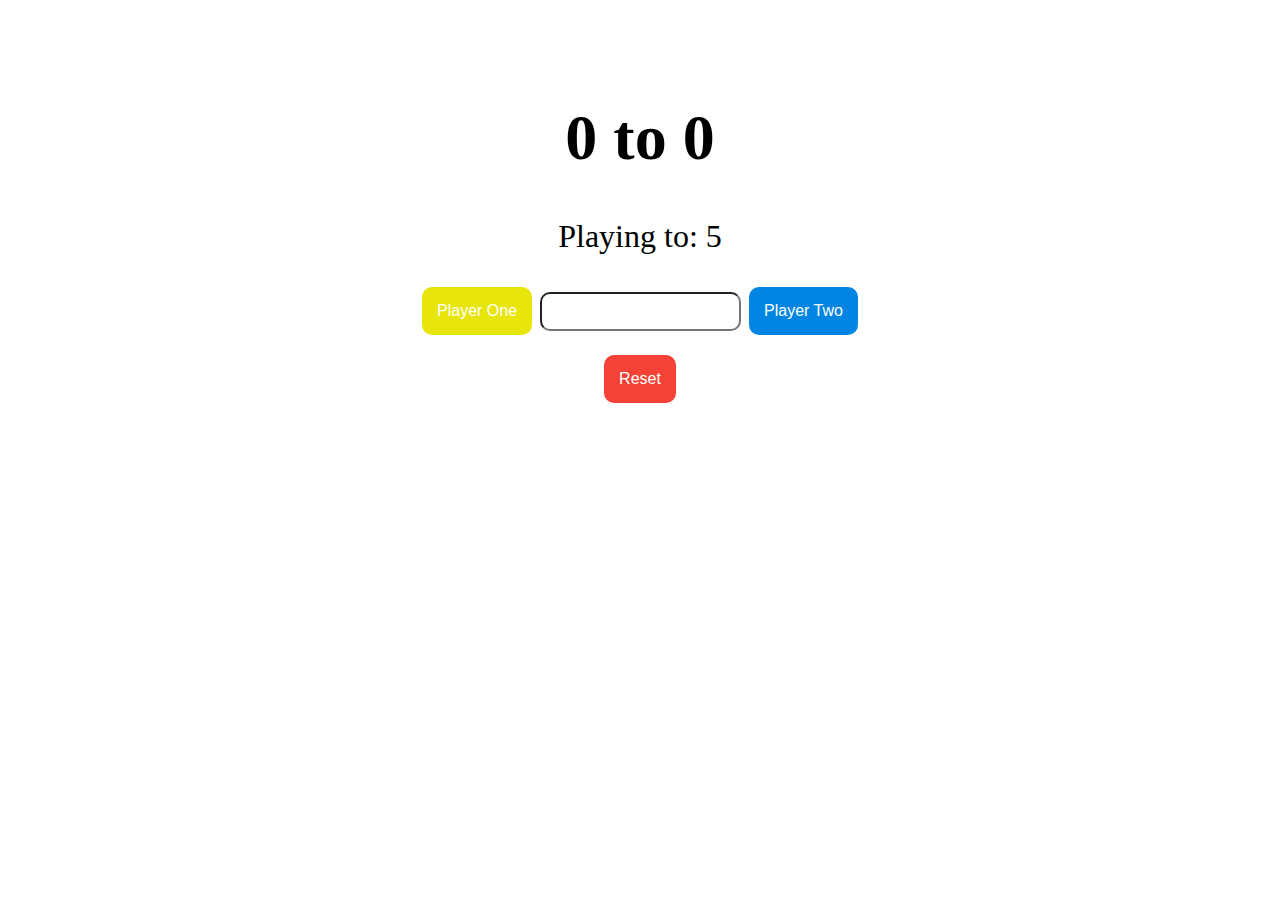
<file: scorekeeper/index.html>
<!DOCTYPE html>
<html>
<head>
    <title>Scorekeeper</title>
    <link rel="stylesheet" type="text/css" href="assets/score.css">
</head>
<body>
    <div class="container">
        <h1><span id="p1Display">0 </span> to <span id="p2Display"> 0</span></h1>
        <p>Playing to: <span>5</span></p>
        <button id="p1">Player One</button>
        <input type="number">
        <button id="p2">Player Two</button>
        <button id="reset">Reset</button>
    </div>


    <script type="text/javascript" src="assets/score.js"></script>

	</body>
    </html>
</file>
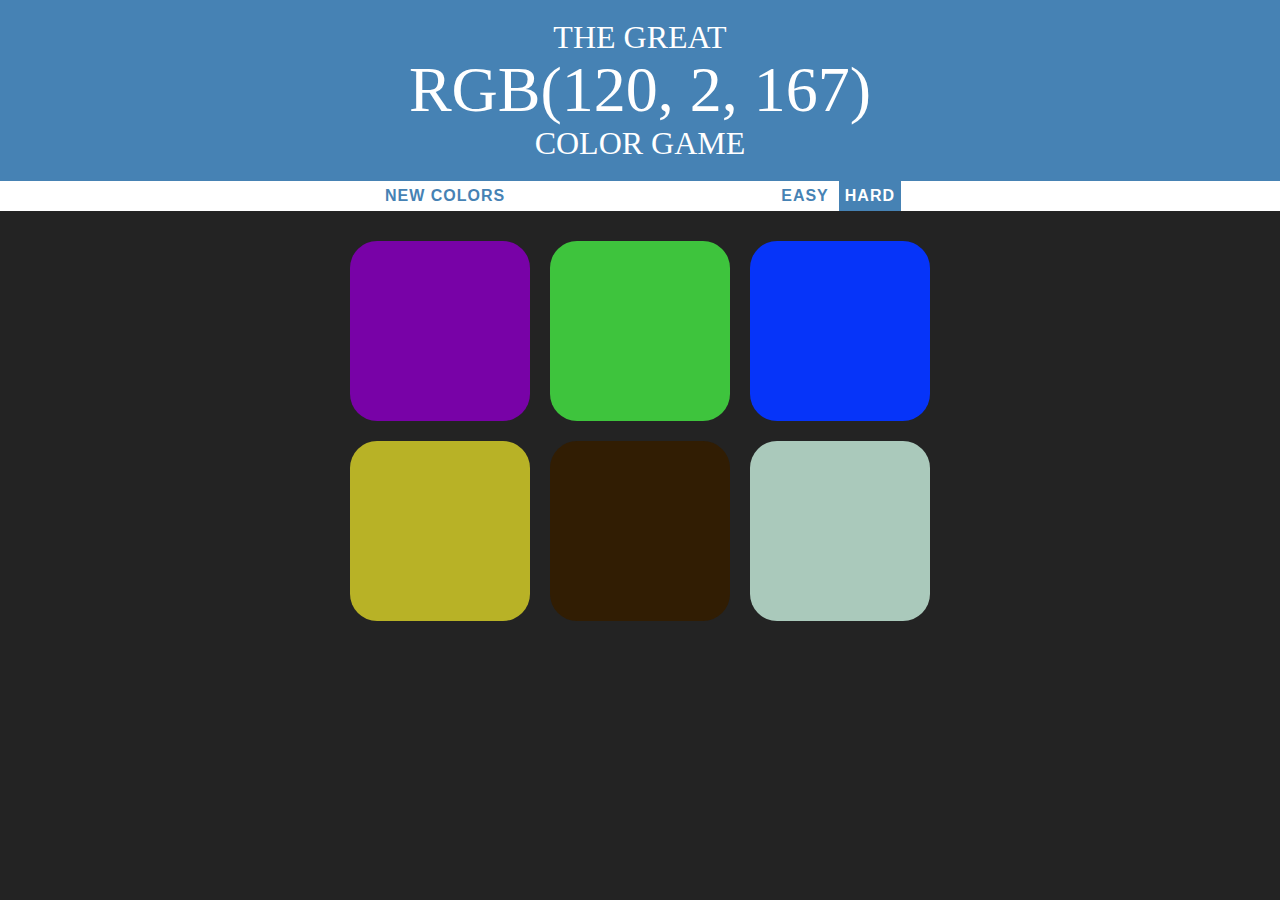
<file: colorgame/rbg.html>
<!DOCTYPE html>
<html>
<head>
    <title>The Great RBG Color Game</title>
    <link rel="stylesheet" type="text/css" href="assets/stylesheets/rbg.css">
</head>
<body>
    <h1>The Great 
        <br>
        <span id="colorDisplay">RBG</span> 
        <br>
        Color Game</h1>

    <div id="stripe">
        <button id="reset">New Colors</button>
        <span id="message"></span>
        <button class="mode">Easy</button>
        <button class="mode selected">Hard</button>
    </div>

    
    <div id="container">
     <div class="square"></div>
     <div class="square"></div>
     <div class="square"></div>
     <div class="square"></div>
     <div class="square"></div>
     <div class="square"></div>
    </div>


    <script type="text/javascript" src="assets/rbg.js"></script>

	</body>
    </html>
</file>
<file: scorekeeper/assets/score.css>
.container {
    text-align: center;
    width: 500px;
    margin: auto;
    padding-top: 50px;
    font-size: 2em;
}

.winner {
    color:green
}

button {
    border: none;
    color: white;
    padding: 15px;
    font-size: 16px;
    border-radius: 10px;

}

input {
    border-radius: 10px;
    padding: 10px;
}


#p1 {
    background: #e8e50a;
}

#p1:hover {
    background-color: #e4d20a
}


#p2 {
    background: #0085e3;
}

#p2:hover {
    background-color: #006ac4
}


#reset {
    background: #f44336;
    display: block;
    margin: 20px auto 0px auto;
}

#reset:hover {
    background-color: #d30000
}
</file>
<file: colorgame/assets/stylesheets/rbg.css>
body {
    background-color: #232323;
    margin: 0;
    font-family: "Avenir";
}

.square {
    width: 30%;
    background: purple;
    padding-bottom: 30%;
    float: left;
    margin: 1.66%;
    border-radius: 15%;
    transition: background 0.5s; 
    -webkit-transition: background 0.5s;
    -moz-transition: background 0.5s;
}

#container {
    margin: 20px auto;
    max-width: 600px;
}

h1{
    text-align: center;
    line-height: 1.1;
    font-weight: normal;
    color: white;
    background: steelblue; 
    margin: 0;
    text-transform: uppercase;
    padding: 20px 0;
}

#colorDisplay {
    font-size: 200%;
}

#message {
    display: inline-block;
    width: 20%;
}


#stripe {
    background: white;
    height: 30px;
    text-align: center;
}

.selected {
    color: white;
    background: steelblue;
}

button {
    border: none;
    background: none;
    text-transform: uppercase;
    height: 100%;
    font-weight: 700;
    color: steelblue;
    letter-spacing: 1px;
    font-size: inherit;
    transition: all 0.5s;
    -webkit-transition: all 0.5s;
    -moz-transition: all 0.5s;
}

button:hover {
    color: white;
    background: steelblue;
}
</file>
